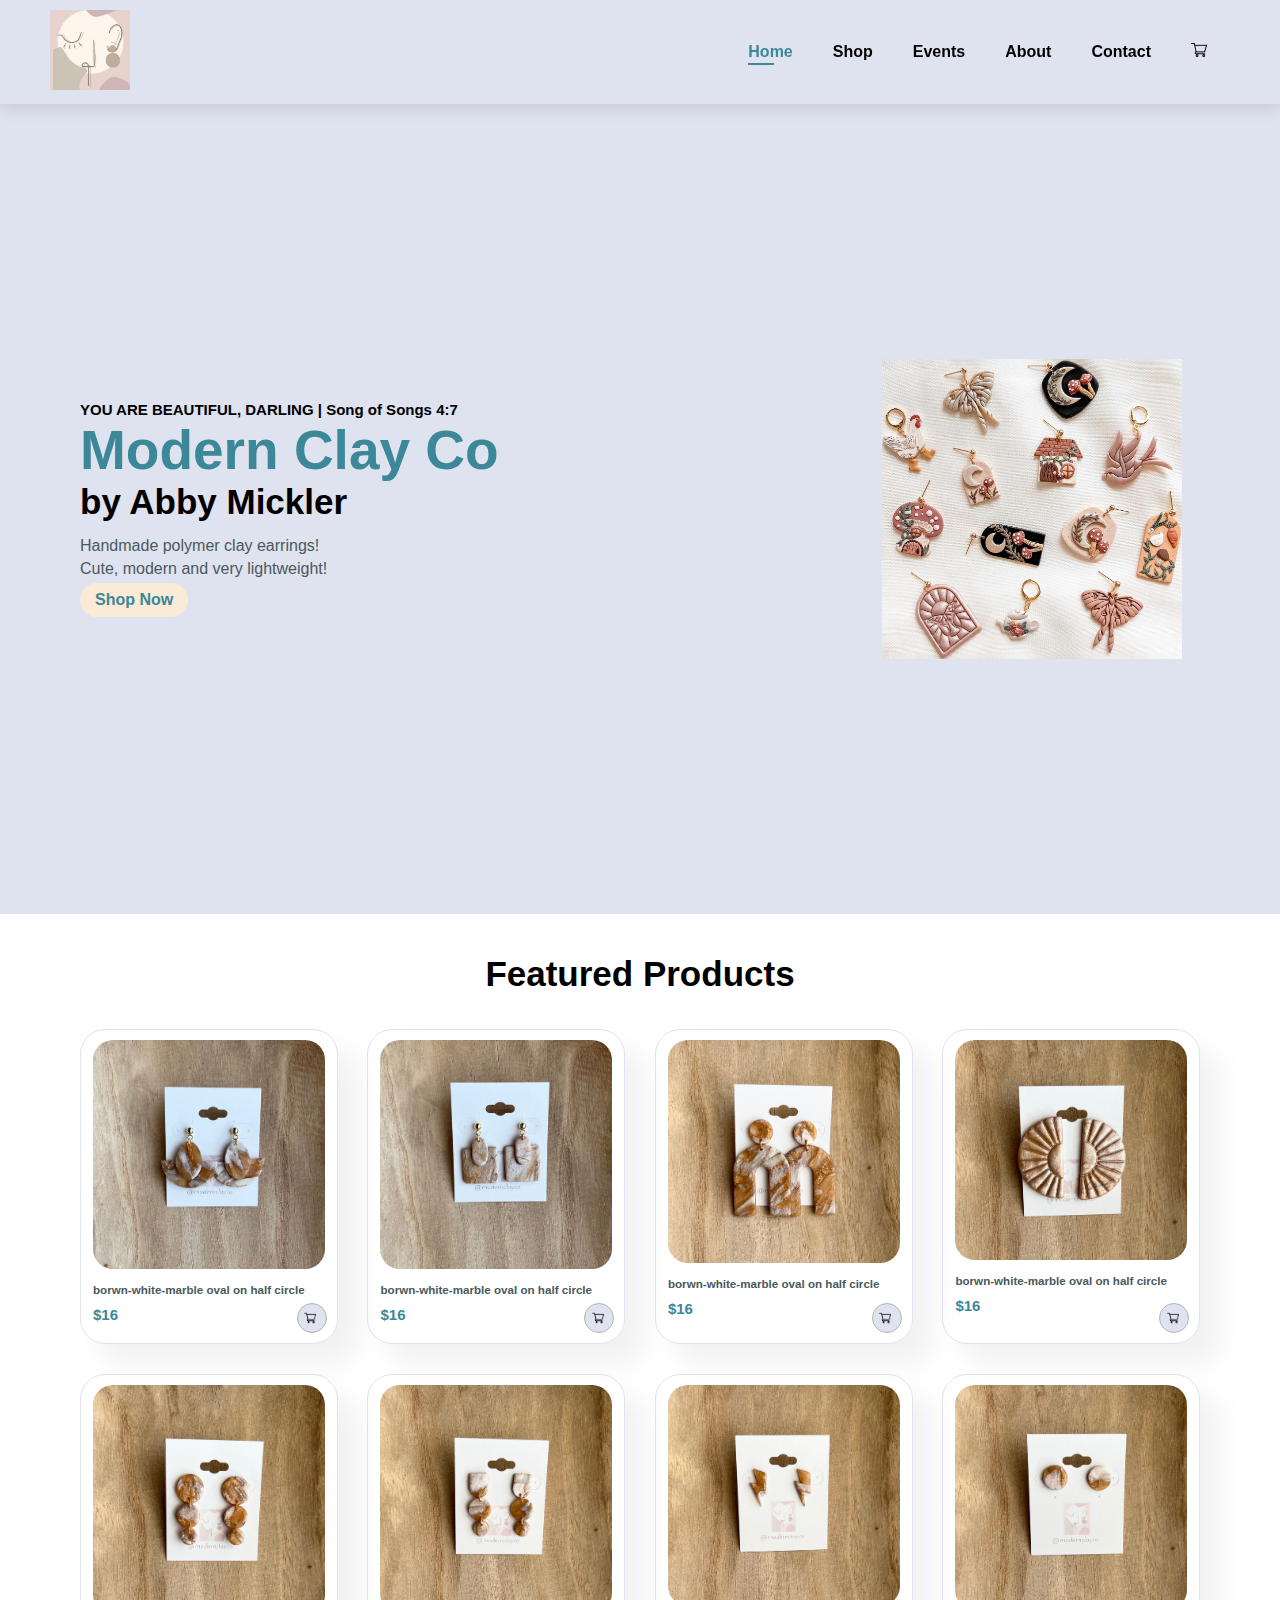
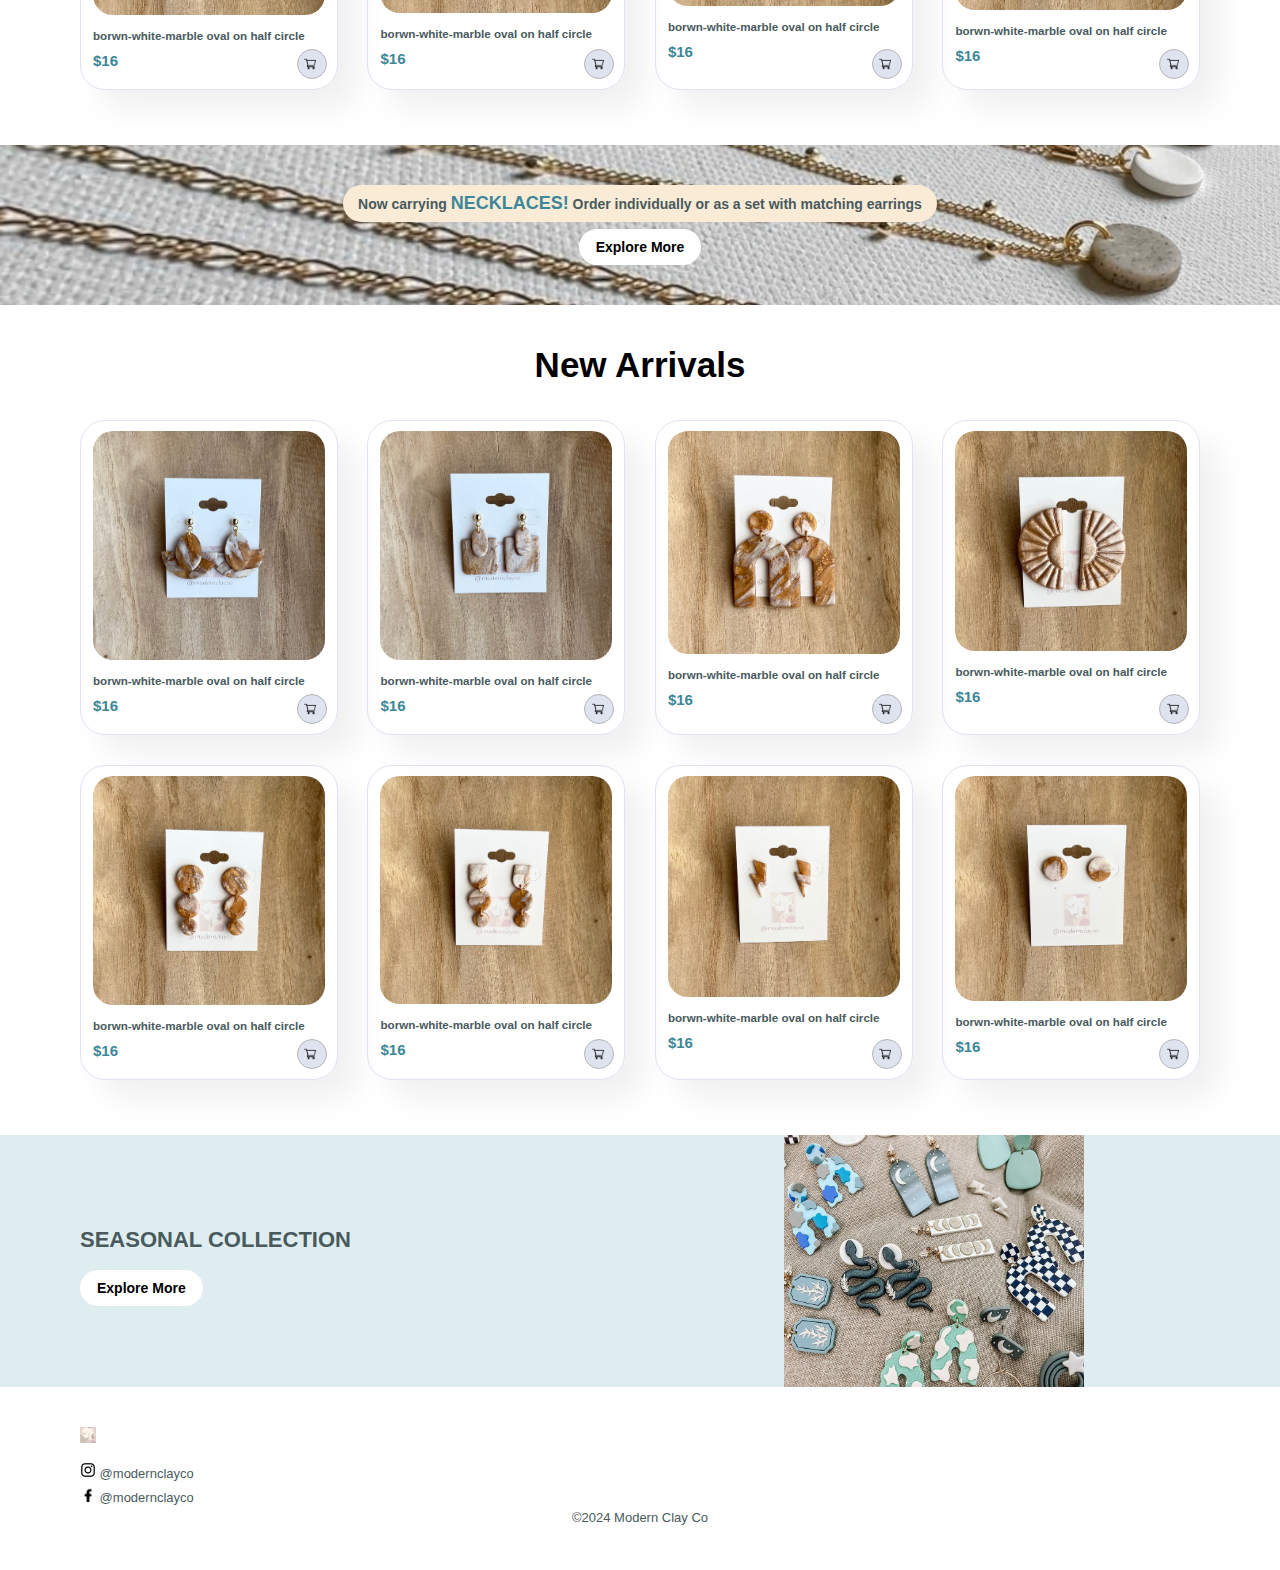
<file: index.html>
<!DOCTYPE html>
<html lang="en">

<head>
    <meta charset="UTF-8">
    <meta name="viewport" content="width=device-width, initial-scale=1.0">
    <meta name="author" content="Joseph Mickler">
    <meta name="description" content="The official website for Modern Clay Co.">
    <title>ModernClayCo</title>
    <link rel="icon" href="img/logo.jpg" type="image/jpg">
    <link rel="stylesheet" href="style.css">
</head>


<body>

    <section id="header">
        <a href="#"><img src="img/logo.jpg" class="logo2" alt="logo"></a>
        
        <div>
            <ul id="navbar">
                <li><a class = "active" href="index.html">Home</a></li>
                <li><a href="shop.html">Shop</a></li>
                <li><a href="events.html">Events</a></li>
                <li><a href="about.html">About</a></li>
                <li><a href="contact.html">Contact</a></li>
                <li id="main-cart"><a href="cart.html"><img src="img/cart.jpg" class="cart" alt="cart icon"></a></li>
                <a href="#" id="close"><img src="img/close.jpg" class="close" alt=""></a>
            </ul>
        </div>
        <div id="mobile">
            <a href="cart.html"><img src="img/cart.jpg" class="cart" alt="cart icon"></a>
            <img id="bar" src="img/menu.jpg" class="menu">
        </div>
    </section>
    
    <section id="hero">
        <h4>YOU ARE BEAUTIFUL, DARLING | Song of Songs 4:7</h4>
        <h1>Modern Clay Co</h1>
        <h2>by Abby Mickler</h2>
        <p>Handmade polymer clay earrings!</p>
        <p>Cute, modern and very lightweight!</p>
        <button>Shop Now</button>

    </section>

    <section id="products" class="section-p1">
        <h2>Featured Products</h2>
        <div class="pro-container">
            <div class="pro">
                <img src="img/products/p1.jpg" alt="">
                <div class="des">
                    <h5>borwn-white-marble oval on half circle</h5>
                    <h4>$16</h4>                    
                </div> 
                <div class="cart-background">
                    <a href="#"><img src="img/cart.jpg" class="cart" alt="cart icon"  ></a>               
                </div>
            </div>
            <div class="pro">
                <img src="img/products/p2.jpg" alt="">
                <div class="des">
                    <h5>borwn-white-marble oval on half circle</h5>
                    <h4>$16</h4>                    
                </div> 
                <div class="cart-background">
                    <a href="#"><img src="img/cart.jpg" class="cart" alt="cart icon"  ></a>               
                </div>
            </div>
            <div class="pro">
                <img src="img/products/p3.jpg" alt="">
                <div class="des">
                    <h5>borwn-white-marble oval on half circle</h5>
                    <h4>$16</h4>                    
                </div> 
                <div class="cart-background">
                    <a href="#"><img src="img/cart.jpg" class="cart" alt="cart icon"  ></a>               
                </div>
            </div>
            <div class="pro">
                <img src="img/products/p4.jpg" alt="">
                <div class="des">
                    <h5>borwn-white-marble oval on half circle</h5>
                    <h4>$16</h4>                    
                </div> 
                <div class="cart-background">
                    <a href="#"><img src="img/cart.jpg" class="cart" alt="cart icon"  ></a>               
                </div>
            </div>
            <div class="pro">
                <img src="img/products/p5.jpg" alt="">
                <div class="des">
                    <h5>borwn-white-marble oval on half circle</h5>
                    <h4>$16</h4>                    
                </div> 
                <div class="cart-background">
                    <a href="#"><img src="img/cart.jpg" class="cart" alt="cart icon"  ></a>               
                </div>
            </div>
            <div class="pro">
                <img src="img/products/p6.jpg" alt="">
                <div class="des">
                    <h5>borwn-white-marble oval on half circle</h5>
                    <h4>$16</h4>                    
                </div> 
                <div class="cart-background">
                    <a href="#"><img src="img/cart.jpg" class="cart" alt="cart icon"  ></a>               
                </div>
            </div>            
            <div class="pro">
                <img src="img/products/p7.jpg" alt="">
                <div class="des">
                    <h5>borwn-white-marble oval on half circle</h5>
                    <h4>$16</h4>                    
                </div> 
                <div class="cart-background">
                    <a href="#"><img src="img/cart.jpg" class="cart" alt="cart icon"  ></a>               
                </div>
            </div>            
            <div class="pro">
                <img src="img/products/p8.jpg" alt="">
                <div class="des">
                    <h5>borwn-white-marble oval on half circle</h5>
                    <h4>$16</h4>                    
                </div> 
                <div class="cart-background">
                    <a href="#"><img src="img/cart.jpg" class="cart" alt="cart icon"  ></a>               
                </div>
            </div>
            
        </div>
    </section>

    <section id="necklaces" class="section-m1">        
        <h4>Now carrying <span>NECKLACES!</span> Order individually or as a set with matching earrings</h4>
        <button class="normal">Explore More</button>
    </section>

    <section id="products" class="section-p1">
        <h2>New Arrivals</h2>
        <div class="pro-container">
            <div class="pro">
                <img src="img/products/p1.jpg" alt="">
                <div class="des">
                    <h5>borwn-white-marble oval on half circle</h5>
                    <h4>$16</h4>                    
                </div> 
                <div class="cart-background">
                    <a href="#"><img src="img/cart.jpg" class="cart" alt="cart icon"  ></a>               
                </div>
            </div>
            <div class="pro">
                <img src="img/products/p2.jpg" alt="">
                <div class="des">
                    <h5>borwn-white-marble oval on half circle</h5>
                    <h4>$16</h4>                    
                </div> 
                <div class="cart-background">
                    <a href="#"><img src="img/cart.jpg" class="cart" alt="cart icon"  ></a>               
                </div>
            </div>
            <div class="pro">
                <img src="img/products/p3.jpg" alt="">
                <div class="des">
                    <h5>borwn-white-marble oval on half circle</h5>
                    <h4>$16</h4>                    
                </div> 
                <div class="cart-background">
                    <a href="#"><img src="img/cart.jpg" class="cart" alt="cart icon"  ></a>               
                </div>
            </div>
            <div class="pro">
                <img src="img/products/p4.jpg" alt="">
                <div class="des">
                    <h5>borwn-white-marble oval on half circle</h5>
                    <h4>$16</h4>                    
                </div> 
                <div class="cart-background">
                    <a href="#"><img src="img/cart.jpg" class="cart" alt="cart icon"  ></a>               
                </div>
            </div>
            <div class="pro">
                <img src="img/products/p5.jpg" alt="">
                <div class="des">
                    <h5>borwn-white-marble oval on half circle</h5>
                    <h4>$16</h4>                    
                </div> 
                <div class="cart-background">
                    <a href="#"><img src="img/cart.jpg" class="cart" alt="cart icon"  ></a>               
                </div>
            </div>
            <div class="pro">
                <img src="img/products/p6.jpg" alt="">
                <div class="des">
                    <h5>borwn-white-marble oval on half circle</h5>
                    <h4>$16</h4>                    
                </div> 
                <div class="cart-background">
                    <a href="#"><img src="img/cart.jpg" class="cart" alt="cart icon"  ></a>               
                </div>
            </div>            
            <div class="pro">
                <img src="img/products/p7.jpg" alt="">
                <div class="des">
                    <h5>borwn-white-marble oval on half circle</h5>
                    <h4>$16</h4>                    
                </div> 
                <div class="cart-background">
                    <a href="#"><img src="img/cart.jpg" class="cart" alt="cart icon"  ></a>               
                </div>
            </div>            
            <div class="pro">
                <img src="img/products/p8.jpg" alt="">
                <div class="des">
                    <h5>borwn-white-marble oval on half circle</h5>
                    <h4>$16</h4>                    
                </div> 
                <div class="cart-background">
                    <a href="#"><img src="img/cart.jpg" class="cart" alt="cart icon"  ></a>               
                </div>
            </div>
            
        </div>
    </section>

    <section id="seasonal" class="section-p1">        
        <h4>SEASONAL COLLECTION</h4>
        <button class="normal">Explore More</button>
    </section>

    <footer class="section-p1 footer">
        <img src="img/logo.jpg" class="logo logo2">
                    
        <p><img src="img/insta.jpg" class="logo"> @modernclayco</p>
        <p><img src="img/facebook.jpg" class="logo"> @modernclayco</p>
        <p class="copyright">
            <span> &copy;2024</span>
            <span >Modern Clay Co</span>
        </p>

    </footer>
    <script src="script.js"></script>
</body>

</html>
</file>
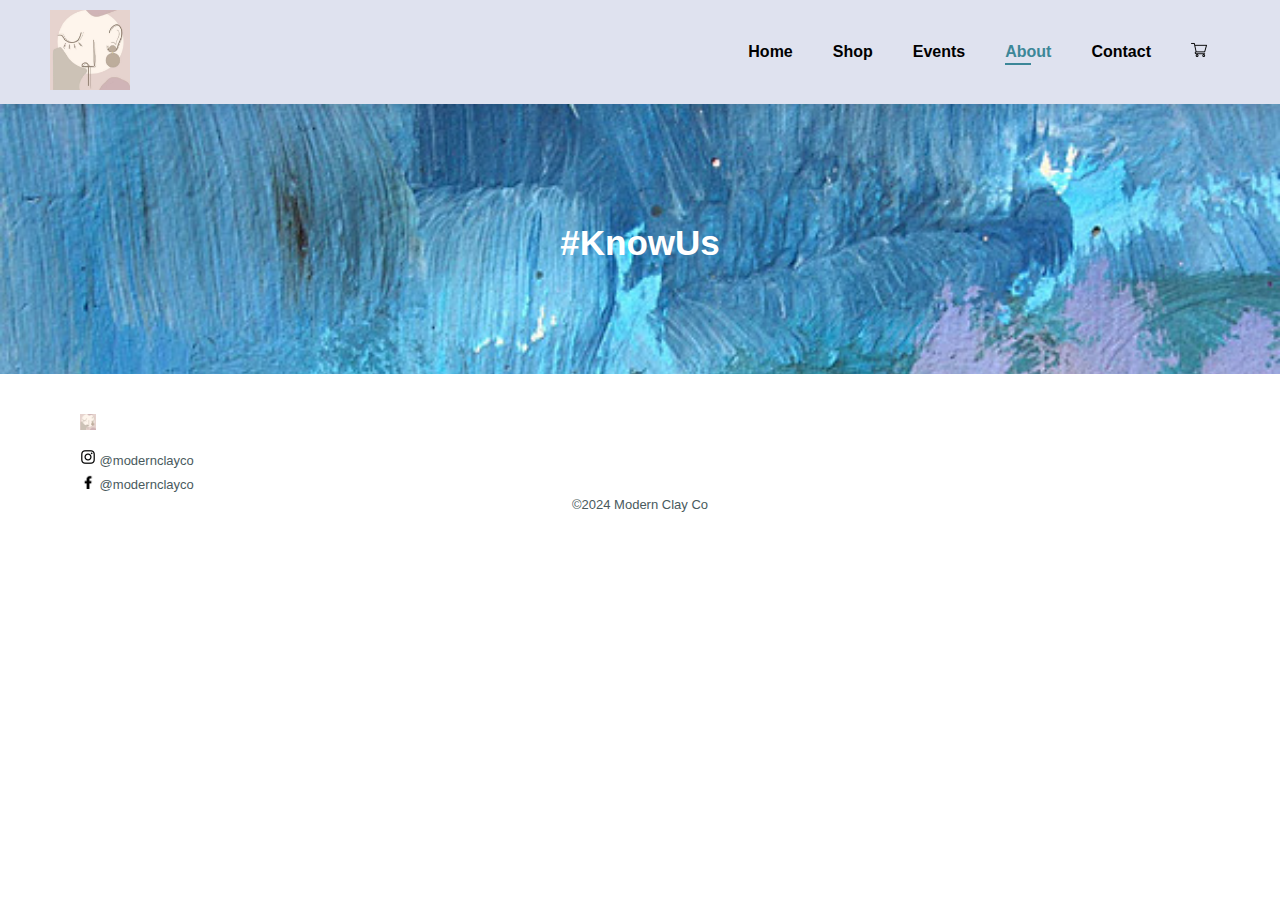
<file: about.html>
<!DOCTYPE html>
<html lang="en">

<head>
    <meta charset="UTF-8">
    <meta name="viewport" content="width=device-width, initial-scale=1.0">
    <meta name="author" content="Joseph Mickler">
    <meta name="description" content="The official website for Modern Clay Co.">
    <title>ModernClayCo</title>
    <link rel="icon" href="img/logo.jpg" type="image/jpg">
    <link rel="stylesheet" href="style.css">
</head>


<body>

    <section id="header">
        <a href="#"><img src="img/logo.jpg" class="logo2" alt="logo"></a>
        
        <div>
            <ul id="navbar">
                <li><a href="index.html">Home</a></li>
                <li><a href="shop.html">Shop</a></li>
                <li><a href="events.html">Events</a></li>
                <li><a class = "active" href="about.html">About</a></li>
                <li><a href="contact.html">Contact</a></li>
                <li id="main-cart"><a href="cart.html"><img src="img/cart.jpg" class="cart" alt="cart icon"></a></li>
                <a href="#" id="close"><img src="img/close.jpg" class="close" alt=""></a>
            </ul>
        </div>
        <div id="mobile">
            <a href="cart.html"><img src="img/cart.jpg" class="cart" alt="cart icon"></a>
            <img id="bar" src="img/menu.jpg" class="menu">
        </div>
    </section>
    
    <section id="page-header" class="about-header">
        <h2>#KnowUs</h2>
    </section>

    <section></section>

    <footer class="section-p1 footer">
        <img src="img/logo.jpg" class="logo logo2">
                    
        <p><img src="img/insta.jpg" class="logo"> @modernclayco</p>
        <p><img src="img/facebook.jpg" class="logo"> @modernclayco</p>
        <p class="copyright">
            <span> &copy;2024</span>
            <span >Modern Clay Co</span>
        </p>

    </footer>

    <script src="script.js"></script>
</body>

</html>
</file>
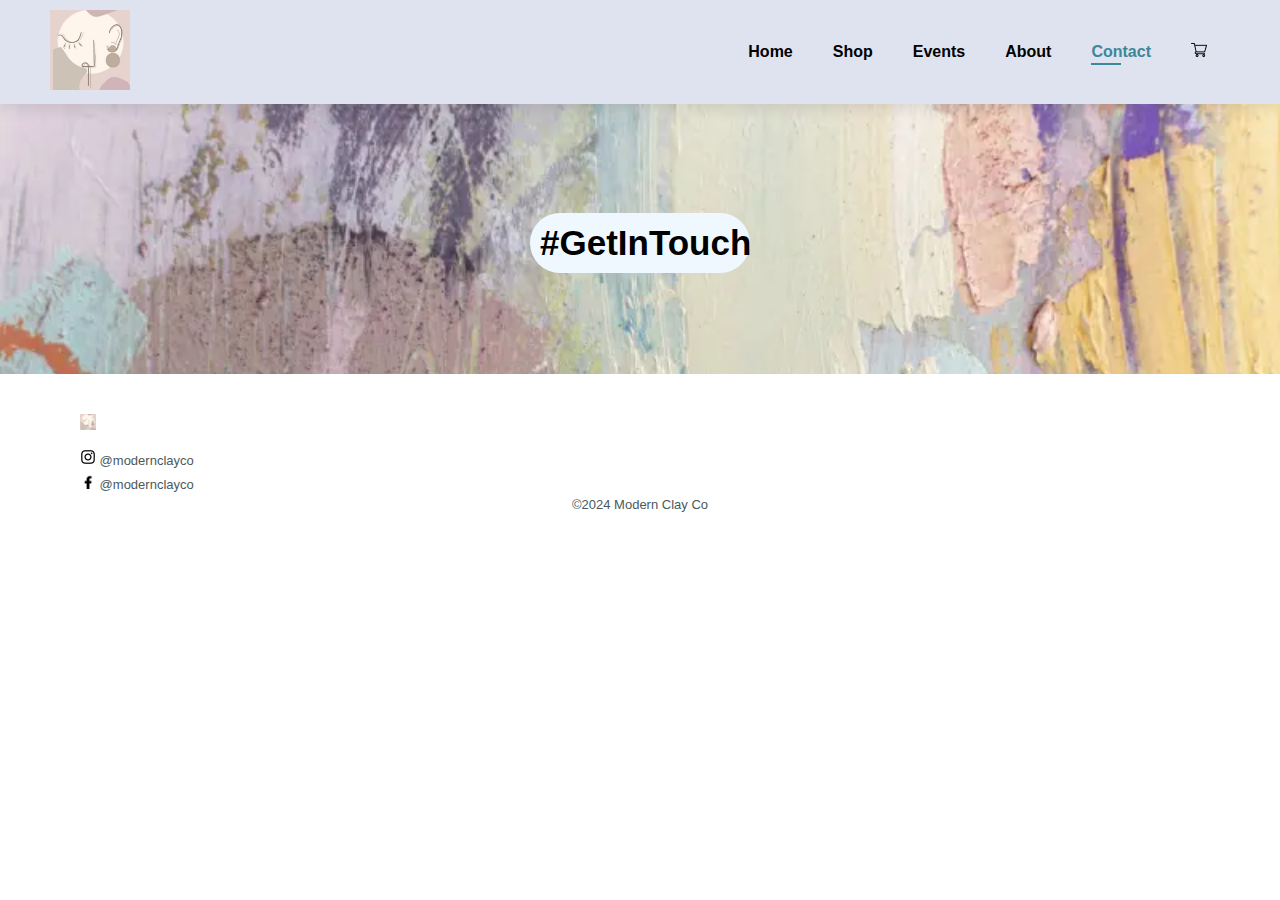
<file: contact.html>
<!DOCTYPE html>
<html lang="en">

<head>
    <meta charset="UTF-8">
    <meta name="viewport" content="width=device-width, initial-scale=1.0">
    <meta name="author" content="Joseph Mickler">
    <meta name="description" content="The official website for Modern Clay Co.">
    <title>ModernClayCo</title>
    <link rel="icon" href="img/logo.jpg" type="image/jpg">
    <link rel="stylesheet" href="style.css">
</head>


<body>

    <section id="header">
        <a href="#"><img src="img/logo.jpg" class="logo2" alt="logo"></a>
        
        <div>
            <ul id="navbar">
                <li><a href="index.html">Home</a></li>
                <li><a href="shop.html">Shop</a></li>
                <li><a href="events.html">Events</a></li>
                <li><a href="about.html">About</a></li>
                <li><a class = "active" href="contact.html">Contact</a></li>
                <li id="main-cart"><a href="cart.html"><img src="img/cart.jpg" class="cart" alt="cart icon"></a></li>
                <a href="#" id="close"><img src="img/close.jpg" class="close" alt=""></a>
            </ul>
        </div>
        <div id="mobile">
            <a href="cart.html"><img src="img/cart.jpg" class="cart" alt="cart icon"></a>
            <img id="bar" src="img/menu.jpg" class="menu">
        </div>
    </section>
    
    <section id="page-header" class="contact-header">
        <h2>#GetInTouch</h2>
    </section>

    <section></section>

    <footer class="section-p1 footer">
        <img src="img/logo.jpg" class="logo logo2">
                    
        <p><img src="img/insta.jpg" class="logo"> @modernclayco</p>
        <p><img src="img/facebook.jpg" class="logo"> @modernclayco</p>
        <p class="copyright">
            <span> &copy;2024</span>
            <span >Modern Clay Co</span>
        </p>

    </footer>

    <script src="script.js"></script>
</body>

</html>
</file>
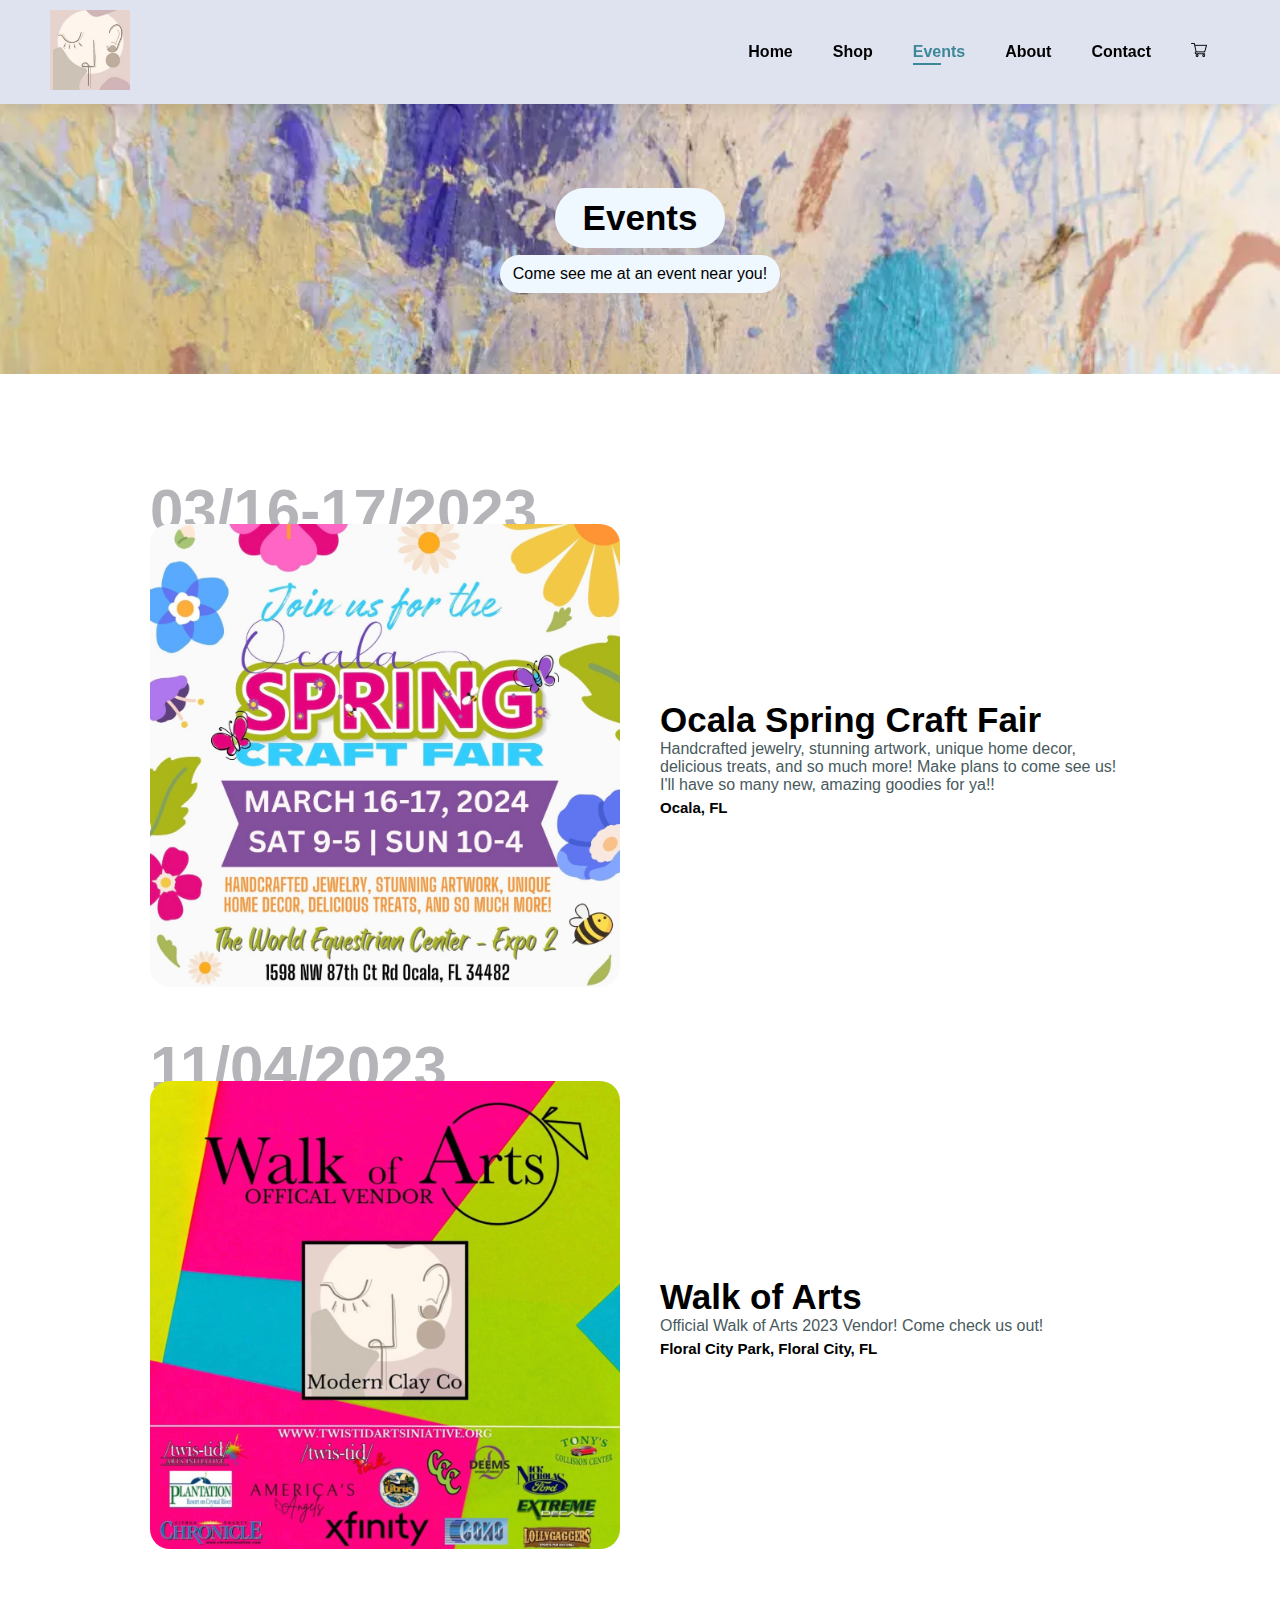
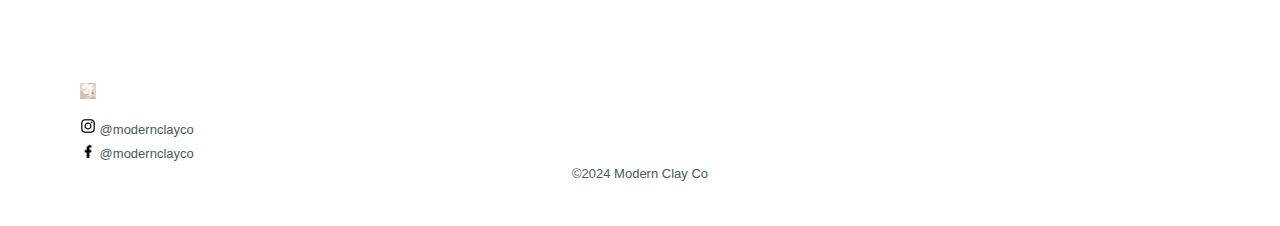
<file: events.html>
<!DOCTYPE html>
<html lang="en">

<head>
    <meta charset="UTF-8">
    <meta name="viewport" content="width=device-width, initial-scale=1.0">
    <meta name="author" content="Joseph Mickler">
    <meta name="description" content="The official website for Modern Clay Co.">
    <title>ModernClayCo</title>
    <link rel="icon" href="img/logo.jpg" type="image/jpg">
    <link rel="stylesheet" href="style.css">
</head>


<body>

    <section id="header">
        <a href="#"><img src="img/logo.jpg" class="logo2" alt="logo"></a>
        
        <div>
            <ul id="navbar">
                <li><a href="index.html">Home</a></li>
                <li><a href="shop.html">Shop</a></li>
                <li><a class = "active" href="events.html">Events</a></li>
                <li><a href="about.html">About</a></li>
                <li><a href="contact.html">Contact</a></li>
                <li id="main-cart"><a href="cart.html"><img src="img/cart.jpg" class="cart" alt="cart icon"></a></li>
                <a href="#" id="close"><img src="img/close.jpg" class="close" alt=""></a>
            </ul>
        </div>
        <div id="mobile">
            <a href="cart.html"><img src="img/cart.jpg" class="cart" alt="cart icon"></a>
            <img id="bar" src="img/menu.jpg" class="menu">
        </div>
    </section>
    
    <section id="page-header" class="events-header">
        <h2>Events</h2>
        <p>Come see me at an event near you!</p>
    </section>

    <section id="events">
        <div class="event-box">
            <div class="event-img">
                <img src="img/event2.jpg" alt="">
            </div>
            <div class="event-details">
                <h2>Ocala Spring Craft Fair</h2>
                <p>Handcrafted jewelry, stunning artwork, unique home decor, delicious treats, and so much more! Make plans to come see us! I'll have so many new, amazing goodies for ya!!</p>
                <h4>Ocala, FL</h4>
            </div>
            <h1>03/16-17/2023</h1>
        </div>
        <div class="event-box">
            <div class="event-img">
                <img src="img/event1.jpg" alt="">
            </div>
            <div class="event-details">
                <h2>Walk of Arts</h2>
                <p>Official Walk of Arts 2023 Vendor! Come check us out!</p>
                <h4>Floral City Park, Floral City, FL</h4>
            </div>
            <h1>11/04/2023</h1>
        </div>
    </section>
    <footer class="section-p1 footer">
        <img src="img/logo.jpg" class="logo logo2">
                    
        <p><img src="img/insta.jpg" class="logo"> @modernclayco</p>
        <p><img src="img/facebook.jpg" class="logo"> @modernclayco</p>
        <p class="copyright">
            <span> &copy;2024</span>
            <span >Modern Clay Co</span>
        </p>

    </footer>
    <script src="script.js"></script>
</body>

</html>
</file>
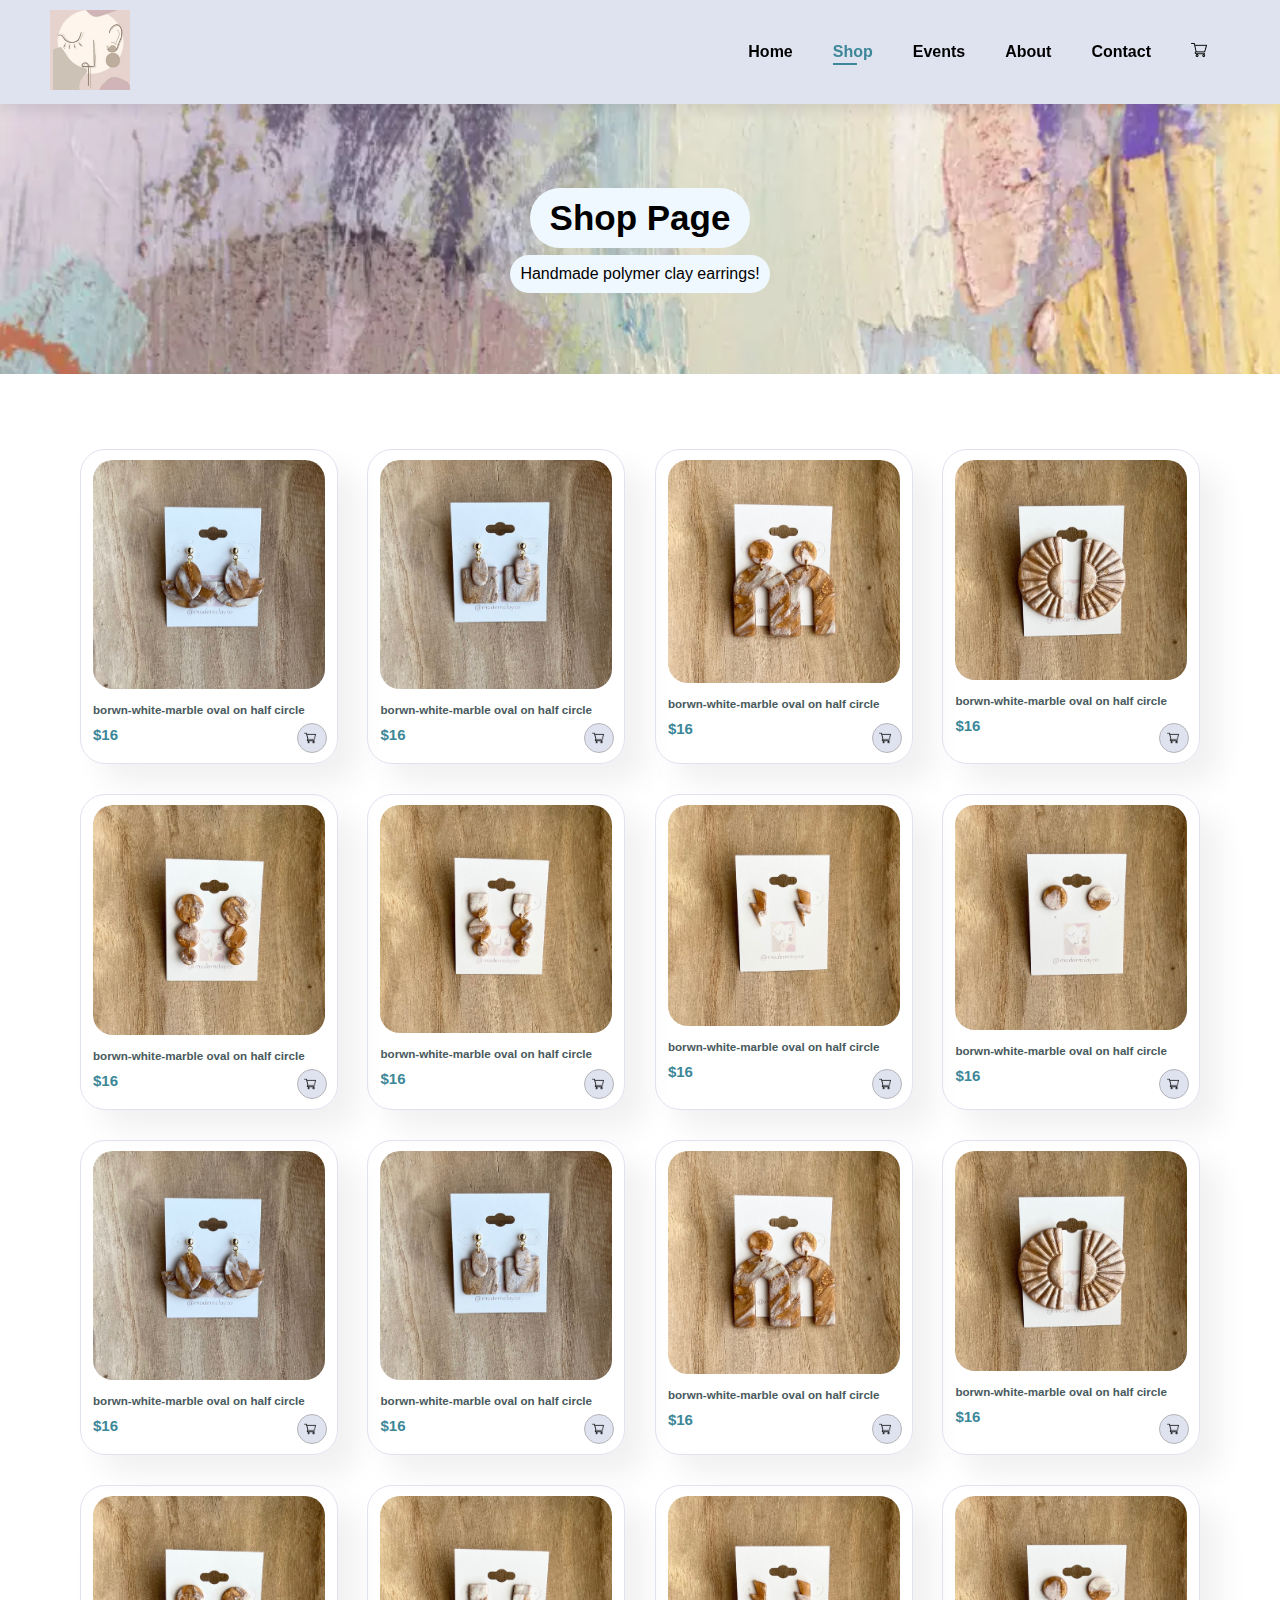
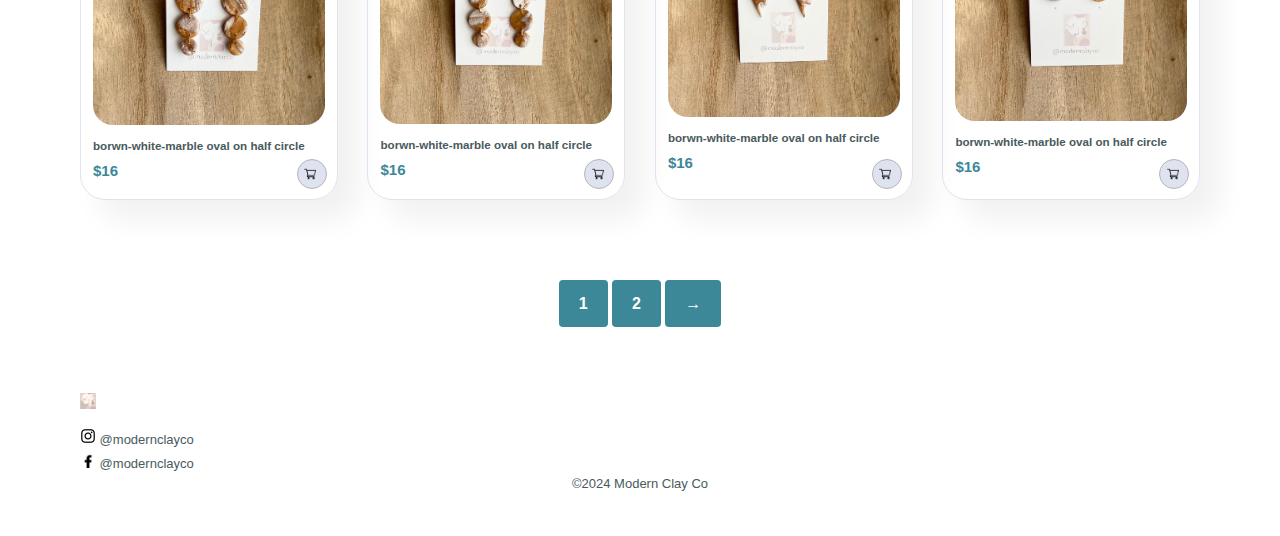
<file: shop.html>
<!DOCTYPE html>
<html lang="en">

<head>
    <meta charset="UTF-8">
    <meta name="viewport" content="width=device-width, initial-scale=1.0">
    <meta name="author" content="Joseph Mickler">
    <meta name="description" content="The official website for Modern Clay Co.">
    <title>ModernClayCo</title>
    <link rel="icon" href="img/logo.jpg" type="image/jpg">
    <link rel="stylesheet" href="style.css">
</head>


<body>

    <section id="header">
        <a href="#"><img src="img/logo.jpg" class="logo2" alt="logo"></a>
        
        <div>
            <ul id="navbar">
                <li><a href="index.html">Home</a></li>
                <li><a class = "active" href="shop.html">Shop</a></li>
                <li><a href="events.html">Events</a></li>
                <li><a href="about.html">About</a></li>
                <li><a href="contact.html">Contact</a></li>
                <li id="main-cart"><a href="cart.html"><img src="img/cart.jpg" class="cart" alt="cart icon"></a></li>
                <a href="#" id="close"><img src="img/close.jpg" class="close" alt=""></a>
            </ul>
        </div>
        <div id="mobile">
            <a href="cart.html"><img src="img/cart.jpg" class="cart" alt="cart icon"></a>
            <img id="bar" src="img/menu.jpg" class="menu">
        </div>
    </section>
    
    <section id="page-header">
        <h2>Shop Page</h2>
        <p>Handmade polymer clay earrings!</p>
    </section>

    <section id="products" class="section-p1">
        <div class="pro-container">
            <div class="pro" onclick="window.location.href='single.html';">
                <img src="img/products/p1.jpg" alt="">
                <div class="des">
                    <h5>borwn-white-marble oval on half circle</h5>
                    <h4>$16</h4>                    
                </div> 
                <div class="cart-background">
                    <a href="#"><img src="img/cart.jpg" class="cart" alt="cart icon"  ></a>               
                </div>
            </div>
            <div class="pro">
                <img src="img/products/p2.jpg" alt="">
                <div class="des">
                    <h5>borwn-white-marble oval on half circle</h5>
                    <h4>$16</h4>                    
                </div> 
                <div class="cart-background">
                    <a href="#"><img src="img/cart.jpg" class="cart" alt="cart icon"  ></a>               
                </div>
            </div>
            <div class="pro">
                <img src="img/products/p3.jpg" alt="">
                <div class="des">
                    <h5>borwn-white-marble oval on half circle</h5>
                    <h4>$16</h4>                    
                </div> 
                <div class="cart-background">
                    <a href="#"><img src="img/cart.jpg" class="cart" alt="cart icon"  ></a>               
                </div>
            </div>
            <div class="pro">
                <img src="img/products/p4.jpg" alt="">
                <div class="des">
                    <h5>borwn-white-marble oval on half circle</h5>
                    <h4>$16</h4>                    
                </div> 
                <div class="cart-background">
                    <a href="#"><img src="img/cart.jpg" class="cart" alt="cart icon"  ></a>               
                </div>
            </div>
            <div class="pro">
                <img src="img/products/p5.jpg" alt="">
                <div class="des">
                    <h5>borwn-white-marble oval on half circle</h5>
                    <h4>$16</h4>                    
                </div> 
                <div class="cart-background">
                    <a href="#"><img src="img/cart.jpg" class="cart" alt="cart icon"  ></a>               
                </div>
            </div>
            <div class="pro">
                <img src="img/products/p6.jpg" alt="">
                <div class="des">
                    <h5>borwn-white-marble oval on half circle</h5>
                    <h4>$16</h4>                    
                </div> 
                <div class="cart-background">
                    <a href="#"><img src="img/cart.jpg" class="cart" alt="cart icon"  ></a>               
                </div>
            </div>            
            <div class="pro">
                <img src="img/products/p7.jpg" alt="">
                <div class="des">
                    <h5>borwn-white-marble oval on half circle</h5>
                    <h4>$16</h4>                    
                </div> 
                <div class="cart-background">
                    <a href="#"><img src="img/cart.jpg" class="cart" alt="cart icon"  ></a>               
                </div>
            </div>            
            <div class="pro">
                <img src="img/products/p8.jpg" alt="">
                <div class="des">
                    <h5>borwn-white-marble oval on half circle</h5>
                    <h4>$16</h4>                    
                </div> 
                <div class="cart-background">
                    <a href="#"><img src="img/cart.jpg" class="cart" alt="cart icon"  ></a>               
                </div>
            </div>            
            <div class="pro">
                <img src="img/products/p1.jpg" alt="">
                <div class="des">
                    <h5>borwn-white-marble oval on half circle</h5>
                    <h4>$16</h4>                    
                </div> 
                <div class="cart-background">
                    <a href="#"><img src="img/cart.jpg" class="cart" alt="cart icon"  ></a>               
                </div>
            </div>
            <div class="pro">
                <img src="img/products/p2.jpg" alt="">
                <div class="des">
                    <h5>borwn-white-marble oval on half circle</h5>
                    <h4>$16</h4>                    
                </div> 
                <div class="cart-background">
                    <a href="#"><img src="img/cart.jpg" class="cart" alt="cart icon"  ></a>               
                </div>
            </div>
            <div class="pro">
                <img src="img/products/p3.jpg" alt="">
                <div class="des">
                    <h5>borwn-white-marble oval on half circle</h5>
                    <h4>$16</h4>                    
                </div> 
                <div class="cart-background">
                    <a href="#"><img src="img/cart.jpg" class="cart" alt="cart icon"  ></a>               
                </div>
            </div>
            <div class="pro">
                <img src="img/products/p4.jpg" alt="">
                <div class="des">
                    <h5>borwn-white-marble oval on half circle</h5>
                    <h4>$16</h4>                    
                </div> 
                <div class="cart-background">
                    <a href="#"><img src="img/cart.jpg" class="cart" alt="cart icon"  ></a>               
                </div>
            </div>
            <div class="pro">
                <img src="img/products/p5.jpg" alt="">
                <div class="des">
                    <h5>borwn-white-marble oval on half circle</h5>
                    <h4>$16</h4>                    
                </div> 
                <div class="cart-background">
                    <a href="#"><img src="img/cart.jpg" class="cart" alt="cart icon"  ></a>               
                </div>
            </div>
            <div class="pro">
                <img src="img/products/p6.jpg" alt="">
                <div class="des">
                    <h5>borwn-white-marble oval on half circle</h5>
                    <h4>$16</h4>                    
                </div> 
                <div class="cart-background">
                    <a href="#"><img src="img/cart.jpg" class="cart" alt="cart icon"  ></a>               
                </div>
            </div>            
            <div class="pro">
                <img src="img/products/p7.jpg" alt="">
                <div class="des">
                    <h5>borwn-white-marble oval on half circle</h5>
                    <h4>$16</h4>                    
                </div> 
                <div class="cart-background">
                    <a href="#"><img src="img/cart.jpg" class="cart" alt="cart icon"  ></a>               
                </div>
            </div>            
            <div class="pro">
                <img src="img/products/p8.jpg" alt="">
                <div class="des">
                    <h5>borwn-white-marble oval on half circle</h5>
                    <h4>$16</h4>                    
                </div> 
                <div class="cart-background">
                    <a href="#"><img src="img/cart.jpg" class="cart" alt="cart icon"  ></a>               
                </div>
            </div>
            
        </div>
    </section>

    <section id="pagination" class="section-p1">
        <a href="#">1</a>
        <a href="#">2</a>
        <a href="#">&rarr;</a>
    </section>

    <footer class="section-p1 footer">
        <img src="img/logo.jpg" class="logo logo2">
                    
        <p><img src="img/insta.jpg" class="logo"> @modernclayco</p>
        <p><img src="img/facebook.jpg" class="logo"> @modernclayco</p>
        <p class="copyright">
            <span> &copy;2024</span>
            <span >Modern Clay Co</span>
        </p>

    </footer>
    <script src="script.js"></script>
</body>

</html>
</file>
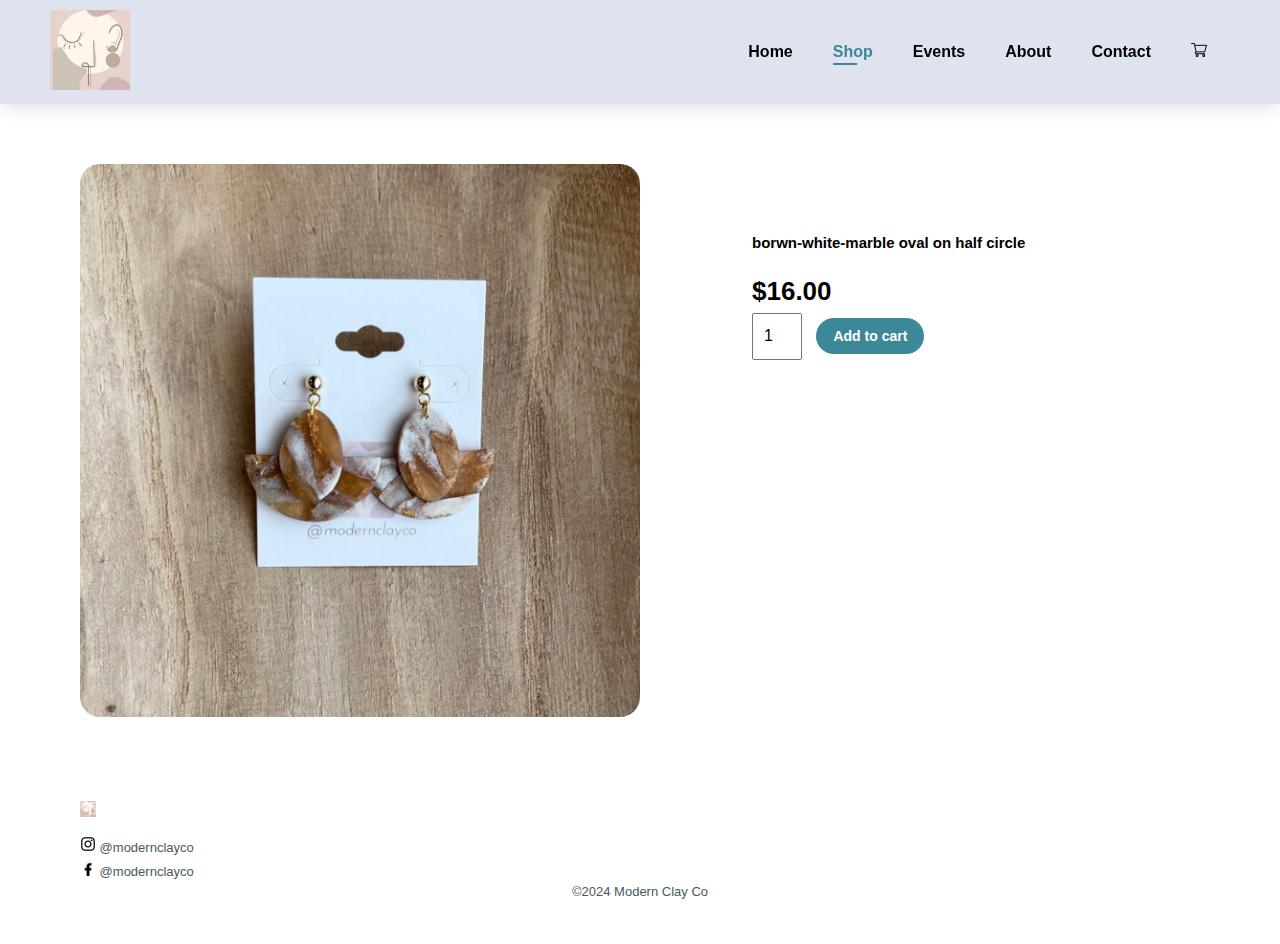
<file: single.html>
<!DOCTYPE html>
<html lang="en">

<head>
    <meta charset="UTF-8">
    <meta name="viewport" content="width=device-width, initial-scale=1.0">
    <meta name="author" content="Joseph Mickler">
    <meta name="description" content="The official website for Modern Clay Co.">
    <title>ModernClayCo</title>
    <link rel="icon" href="img/logo.jpg" type="image/jpg">
    <link rel="stylesheet" href="style.css">
</head>


<body>

    <section id="header">
        <a href="#"><img src="img/logo.jpg" class="logo2" alt="logo"></a>
        
        <div>
            <ul id="navbar">
                <li><a href="index.html">Home</a></li>
                <li><a class = "active" href="shop.html">Shop</a></li>
                <li><a href="events.html">Events</a></li>
                <li><a href="about.html">About</a></li>
                <li><a href="contact.html">Contact</a></li>
                <li id="main-cart"><a href="cart.html"><img src="img/cart.jpg" class="cart" alt="cart icon"></a></li>
                <a href="#" id="close"><img src="img/close.jpg" class="close" alt=""></a>
            </ul>
        </div>
        <div id="mobile">
            <a href="cart.html"><img src="img/cart.jpg" class="cart" alt="cart icon"></a>
            <img id="bar" src="img/menu.jpg" class="menu">
        </div>
    </section>
    
    <section id="prodetails" class="section-p1">
        <div class="single-pro-image">
            <img src="img/products/p1.jpg">
        </div>
        <div class="single-pro-details">
            <h4>borwn-white-marble oval on half circle</h4>
            <h2>$16.00</h2>
            <input type="number" value="1">
            <button class="normal">Add to cart</button>
            
        </div>
    </section>

    <footer class="section-p1 footer">
        <img src="img/logo.jpg" class="logo logo2">
                    
        <p><img src="img/insta.jpg" class="logo"> @modernclayco</p>
        <p><img src="img/facebook.jpg" class="logo"> @modernclayco</p>
        <p class="copyright">
            <span> &copy;2024</span>
            <span >Modern Clay Co</span>
        </p>

    </footer>
    <script src="script.js"></script>
</body>

</html>
</file>
<file: style.css>
* {
    margin: 0;
    padding: 0;
    box-sizing: border-box;
    font-family:Arial, sans-serif;
}

:root {
    /* COLORS */
    --BGCOLOR: rgb(223, 226, 239);
    --BGCOLOR2: antiquewhite;
    --BGCOLOR3: aliceblue;
    --FONT-COLOR: rgb(60, 135, 152);
    --FONT-COLOR2: rgb(73, 90, 93);
    --BORDER-COLOR: rgb(181, 181, 185);
}

h1 {
    font-size: 55px;
    line-height: 64px;
    color: black;
}

h2 {
    font-size: 35px;
    line-height: 40px;
    color: black;
}

h4 {
    font-size: 15px;
    color: black;
}

h6 {
    font-weight: 700;
    font-size: 12px;
    color: black;
}

p {
    font-size: 16px;
    color: var(--FONT-COLOR2);;
    margin: 0 0 5px 0;
}

.section-p1 {
    padding: 40px 80px;
}

.section-m1 {
    padding: 40px 0;
}

button.normal {
    font-size: 14px;
    font-weight: 600;
    padding: 10px 17px;
    color: black;
    background-color: white;
    border-radius: 50px / 50px;
    cursor: pointer;
    border: none;
    outline: none;
    margin-top: 7px;
    transition: .2s;
}

body {
    width: 100%;
}

.cart {
    width: 16px;
    height: 16px;
    margin-right: 3px;
}

.logo {
    width: 16px;
    height: 16px;
}

.menu {
    width: 20px;
    height: 20px;
}

/* ------------------------ header ------------------------ */
#header {
    display: flex;
    align-items: center;
    justify-content: space-between;
    padding: 10px 50px;
    background: var(--BGCOLOR);
    box-shadow: 0 5px 15px rgb(0, 0, 0, .1);
    z-index: 999;
    position: sticky;
    top: 0;
    left: 0;
}

#header .logo2 {
    width: 80px;
    height: 80px;
    padding: none;
}

#navbar {
    display: flex;
    align-items: center;
    justify-content: center;
}

#navbar li {
    list-style: none;
    padding: 0 20px;
    position: relative;
}

#navbar li a {
    text-decoration: none;
    font-size: 16px;
    font-weight: 600;
    color: black;
    transition: .2s ease;
}

#navbar li a:hover, #navbar li a.active {
    color: var(--FONT-COLOR);;
}

#navbar li a.active::after, #navbar li a:hover::after {
    content: "";
    width: 30%;
    height: 2px;
    background: var(--FONT-COLOR);;
    position: absolute;
    bottom: -4px;
    left: 20px;
}

#mobile {
    display: none;
    /* align-items: center; */
}

#close {
    display: none;
}
/* ------------------------ Home Page ------------------------ */
#hero {
    background-color: var(--BGCOLOR);
    background-image: url(img/hero.jpg);
    height: 90vh;
    width: 100%;
    background-position: top 50% right 10%;
    background-size: 300px 300px;
    background-repeat: no-repeat;
    padding: 0 80px;
    display: flex;
    flex-direction: column;
    align-items: flex-start;
    justify-content: center;
}

#hero h1 {
    color: var(--FONT-COLOR);;
}
#hero h2 {
    margin: 0 0 15px 0;
}

#hero button {
    background-color: var(--BGCOLOR2);
    color: var(--FONT-COLOR);;
    border: none;
    padding: 8px 15px;
    font-size: 16px;
    font-weight: 700;
    cursor: pointer;
    border-radius: 50px / 50px;
}

#products {
    text-align: center;
}

#products .pro-container {
    display: flex;
    justify-content: space-between;
    padding-top: 20px;
    flex-wrap: wrap;
}

#products .pro {
    width: 23%;
    min-width: 250px;
    padding: 10px 12px;
    border: 1px solid var(--BGCOLOR);
    border-radius: 25px;
    cursor: pointer;
    box-shadow: 20px 20px 30px rgb(0, 0, 0, .06) ;
    margin: 15px 0;
    position: relative;
}

#products .pro:hover {
    box-shadow: 20px 20px 30px rgb(0, 0, 0, .1) ;
}

#products .pro img {
    width: 100%;
    border-radius: 20px;
}

#products .pro .des {
    text-align: start;
    padding: 10px 0;
    color: var(--FONT-COLOR2); ;
    font-size: 14px;
}

#products .pro .des h4 {
    padding-top: 10px;
    font-size: 15px;
    font-weight: 700;
    color: var(--FONT-COLOR);;
}

#products .pro .cart-background {
    display: flex;
    position: absolute;
    align-items: center;
    justify-content: center;
    overflow: hidden;
    width: 30px ;
    height: 30px;
    background-color: var(--BGCOLOR);
    border: 1px solid var(--BORDER-COLOR);
    border-radius: 50%;
    bottom: 10px;
    right: 10px;
}

#products .pro .cart {
    display: block;
    width: 32px ;
    height: 32%;
    padding: 10px;
    border-radius: 0;   
    
    
}

#necklaces {
    display: flex;
    flex-direction: column;
    justify-content: center;
    align-items: center;
    text-align: center;
    background-image: url("img/banner.jpg");
    background-size: 100vw auto;
    /* max-height: 80vh; */
    width: 100%;    
    background-position: center;
    background-repeat: no-repeat;
}
#necklaces h4 {
    background-color: var(--BGCOLOR2);
    color: var(--FONT-COLOR2);
    border: none;
    padding: 8px 15px;
    font-size: 14px;
    font-weight: 700;
    border-radius: 50px / 50px;
}
#necklaces span {
    font-size: 18px;
    color: var(--FONT-COLOR);
}
#necklaces button:hover {
    background: var(--FONT-COLOR2);
    color: var(--BORDER-COLOR);
}

#seasonal {
    display: flex;
    flex-direction: column;
    justify-content: center;
    align-items: flex-start;
    text-align: center;
    background-color: rgb(223, 237, 241);
    background-image: url("img/seasonal.jpg");
    background-size: 300px 300px;
    width: 100%;
    height: 28vh; 
    background-position: top 50% right 20%;
    background-repeat: no-repeat;
    padding: 10px 80px;
}
#seasonal h4 {
    color: var(--FONT-COLOR2);
    padding: 10px 0;
    font-size: 22px;
    font-weight: 700;
}
#seasonal button:hover {
    background: var(--FONT-COLOR2);
    color: var(--BORDER-COLOR);
}

.footer p{
    font-size: 13px;
}
.footer .logo2{
    margin-bottom: 15px;
}
.footer .copyright {
    text-align: center;
}


/* ------------------------ Shop Page -------------------------- */
#page-header {
    background-image: url(img/shoppagebanner.jpg);
    width: 100%;
    height: 30vh;
    background-size: cover;
    display: flex;
    justify-content: center;
    text-align: center;
    align-items: center;
    flex-direction: column;
    padding: 14px;
}
#page-header h2, #page-header p {
    padding: 10px;
    color: black;
    background-color: var(--BGCOLOR3);
    border-radius: 50px / 50px;
    margin-top: 7px;
}
#page-header h2 {
    width: 220px;
}
#page-header p {
    width: 260px;
}

#pagination {
    text-align: center;
}
#pagination a {
    text-decoration: none;
    background-color: var(--FONT-COLOR);
    padding: 15px 20px;
    border-radius: 4px;
    color: white;
    font-weight: 800;
}

/* ------------------------ Single product Page -------------------------- */
#prodetails {
    display: flex;
    margin-top: 20px;
}

#prodetails .single-pro-image{
    width: 50%;
    /* margin-right: 50%; */
}
#prodetails img {
    width: 100%;
    border-radius: 20px;
}

#prodetails .single-pro-details {
    width: 50%;
    padding-top: 30px;
    padding-left: 10%;
}
#prodetails .single-pro-details h4 {
    padding: 40px 0 20px 0;
}
#prodetails .single-pro-details h2 {
    font-size: 26px;
}
#prodetails .single-pro-details input {
    font-size: 16px;
    width: 50px;
    height: 47px;
    padding-left: 10px;
    margin-right: 10px;
}
#prodetails .single-pro-details input:focus {
    outline: none;
}

#prodetails .single-pro-details button {
    background: var(--FONT-COLOR);
    color: white;
}
/* ------------------------ Events Page ------------------------ */
#page-header.events-header {
    background-image: url(img/eventspagebanner.jpg);
}
#page-header.events-header h2 {
    width: 170px;
}
#page-header.events-header p {
    width: 280px;
}

#events {
    padding: 150px 150px 0 150px;
}
#events .event-box {
    display: flex;
    align-items: center;
    width: 100%;
    position: relative;
    padding-bottom: 90px;
}
#events .event-img {
    width: 50%;
    margin-right: 40px;
}
#events img {
    width: 100%;
    height: auto;
    border-radius: 20px;
}
#events .event-details {
    width: 50%;
}
#events .event-box h1 {
    position: absolute;
    top: -45px;
    left: 0;
    font-size: 60px;
    font-weight: 700;
    color: var(--BORDER-COLOR);
    z-index: -9;
}

/* ------------------------ About Page ------------------------ */
#page-header.about-header {
    background-image: url(img/aboutpagebanner.jpg);
}
#page-header.about-header h2, #page-header.about-header p {
    color: white;
    padding: 10px;
    background: none;
    margin-top: 7px;
    width: auto;
}


/* ------------------------ Media Query ------------------------ */
@media (max-width:799px){
    #navbar {
        display: flex;
        flex-direction: column;
        align-items: flex-start;
        justify-content: flex-start;
        position: fixed;
        top: 0;
        right: -330px;
        height: 100vh;
        width: 300px;
        background-color: var(--BGCOLOR3);
        box-shadow: 0 40px 60px black;
        padding: 80px 0 0 10px;
        transition: .3s;
    }

    #navbar.active {
        right: 0px;
    }


    #navbar li{
        margin-bottom: 20px;
    }

    #mobile {
        display: flex;
        /* align-items: center; */
        padding-left: 20px;
    }

    #mobile img{
        margin-left: 5px;
    }

    #mobile img:hover {
        cursor: pointer;
    }

    .close {
        width: 13px;
        height: 13px;
    }
    #close {
        width: 13px;
        height: 13px;
        display: initial;
        position: absolute;
        top: 30px;
        left: 30px;
        color: black;
    }

    #main-cart {
        display: none;
    }

    #hero {
        height: 70vh;
        padding: 0 80px;
        background-position: top 120% right 50%;
    }

    #products .pro-container {
        justify-content: center;
    }

    #products .pro {
        margin: 8px ;
    }

    #seasonal {
        background-position: right 0;
    }

    /* event page */
    #events {
        padding: 100px 20px 0 20px;
    }
    #events .event-box {
        display: flex;
        flex-direction: column;
        align-items: flex-start;
    }
    #events .event-img {
        width: 100%;
        margin-right: 0px;
        margin-bottom: 30px;
    }
    #events .event-details {
        width: 100%;
    }
    #events .event-box h1 {
        font-size: 45px;
    }
}

@media (max-width:655px){

    #seasonal {
        background-position: right 50%;
    }
    #seasonal h4 {
    background-color: var(--BGCOLOR3);
    color: var(--FONT-COLOR2);
    border: none;
    padding: 8px 15px;
    font-size: 14px;
    font-weight: 700;
    border-radius: 50px / 50px;
    }
    /* single product */
    #prodetails {
        display: flex;
        flex-direction: column;
        align-content: center;
    }
    #prodetails .single-pro-image {
        width: 100%;
        padding-right: 10px;
    }
    #prodetails .single-pro-details {
        width: 100%;
    }
}

@media (max-width:477px){
    
    #hero {
        padding: 0 20px;
    }


}
</file>
